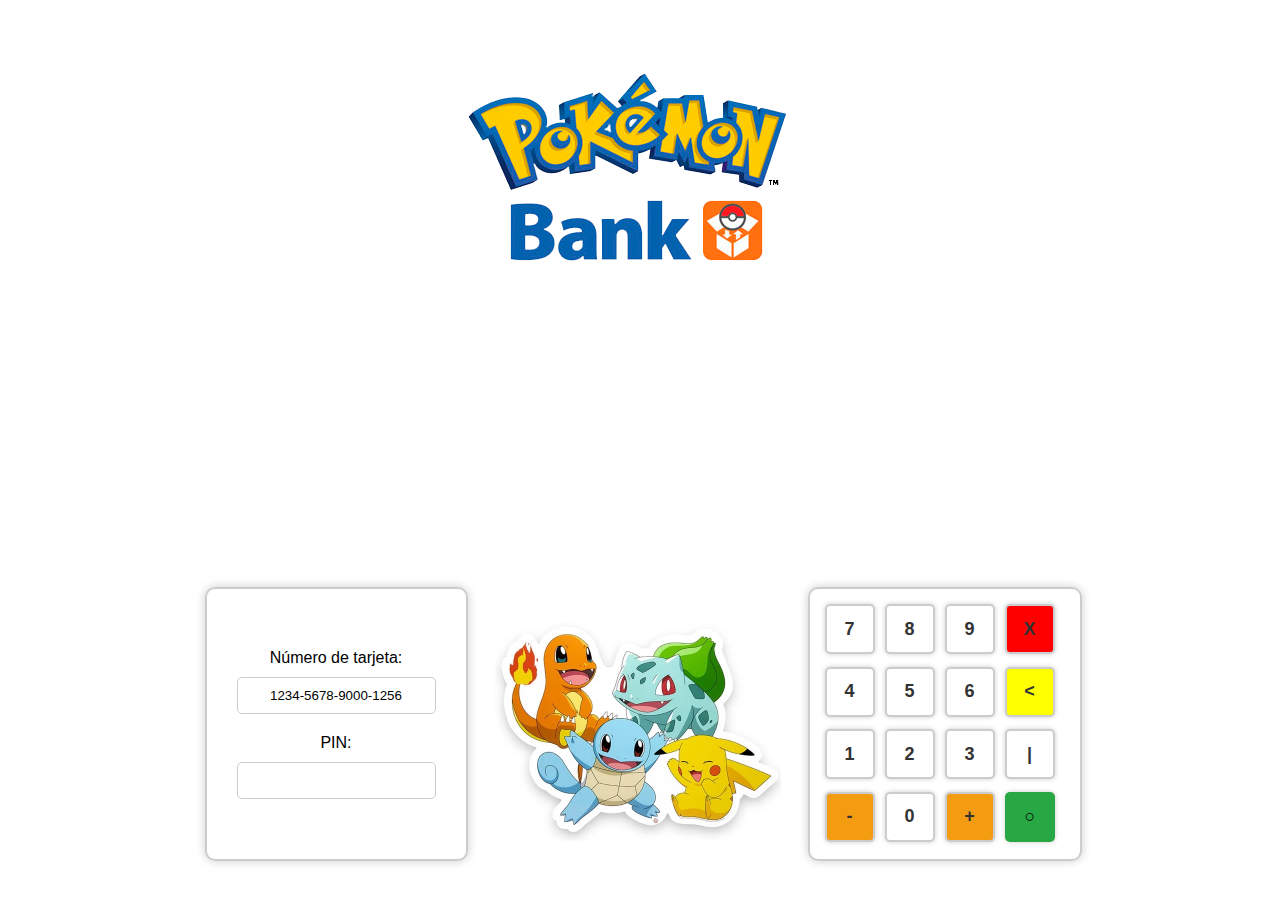
<file: index.html>
<!DOCTYPE html>
<html lang="en">
<head>
  <title>Login de Cajero</title>
  <meta charset="UTF-8">
  <meta name="viewport" content="width=device-width, initial-scale=1">
  <link rel="stylesheet" type="text/css" href="css/main.css">
</head>
<body>
    <div class="container">
        <div class="containerPanel">
            <form id="form" action="views/ActionView/index.html" method="get">
              <label for="numero-tarjeta">Número de tarjeta:</label>
              <input type="text" id="numero-tarjeta" name="numero-tarjeta" value="1234-5678-9000-1256" readonly style="text-align: center;" required>
              <label for="pin">PIN:</label>
              <input type="password" id="pin" name="pin" maxlength="4" minlength="4" pattern="\d*" style="text-align: center;" required>
            </form>
        </div>
        <img class="banner" src="resources/Login/BannerLogin.webp" >
        <div class="numberPath">
            <button class="numero">7</button>
            <button class="numero">8</button>
            <button class="numero">9</button>
            <button class="cancel">X</button>
            <button class="numero">4</button>
            <button class="numero">5</button>
            <button class="numero">6</button>
            <button class="delete">&lt;</button>
            <button class="numero">1</button>
            <button class="numero">2</button>
            <button class="numero">3</button>
            <button class="clear">|</button>
            <button class="operador">-</button>
            <button class="numero">0</button>
            <button class="operador">+</button>
            <input type="submit" form="form" value="&#x25cb;" class="success"/>
          </div>
    </div>
</body>
</html>
</file>
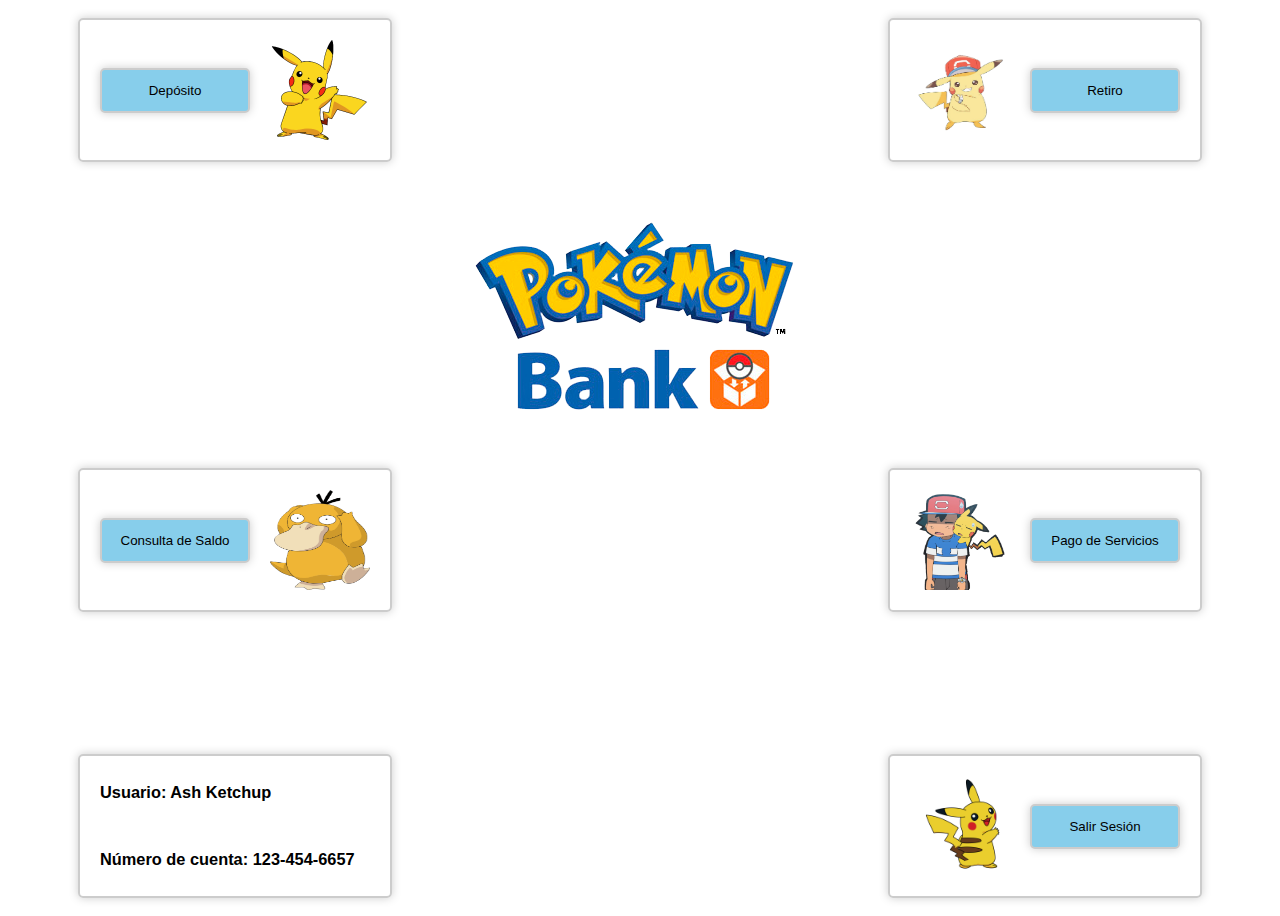
<file: views/ActionView/index.html>
<!DOCTYPE html>
<html lang="en">
    <head>
        <title></title>
        <meta charset="UTF-8">
        <meta name="viewport" content="width=device-width, initial-scale=1">
        <link href="../../css/ActionCss/main.css" type="text/css" rel="stylesheet">
    </head>
    <body>
            <div class="container">
                <div class="containerActionOne">
                    <section class="one">
                        <input type="submit" value="Depósito" class="btnAction" onclick="window.location.href='../DepositView/index.html'">
                        <img src="../../resources/Login/pngwing.com (2).png" id="imgLeft">
                    </section>
                    <section class="two">
                        <img src="../../resources/Login/pngwing.com (9).png" id="imgRight">
                        <input type="submit" value="Retiro" class="btnAction" onclick="window.location.href='../WithdrawalView/index.html'">
                    </section>
                </div>
                <div class="containerActionTwo">
                    <section class="one">
                        <input type="submit" value="Consulta de Saldo" class="btnAction" onclick="window.location.href='../BalanceView/index.html'">
                        <img src="../../resources/Login/pngwing.com (3).png" id="imgLeft">
                    </section>
                    <section class="user">
                        <h3>Usuario: Ash Ketchup</h3>
                        <h3>Número de cuenta: 123-454-6657</h3>
                    </section>
                </div>
                <div class="containerActionThree">
                    <section class="two">
                        <img src="../../resources/Login/pngwing.com (4).png" id="imgRight">
                        <input type="submit" value="Pago de Servicios" class="btnAction" onclick="window.location.href='../ServicesView/index.html'">
                    </section>
                    <section class="two">
                        <img src="../../resources/Login/pngwing.com (6).png" id="imgRight">
                        <input type="submit" value="Salir Sesión" class="btnAction" onclick="window.location.href='../../index.html'">
                    </section>
                </div>
            </div>
        </body>
</html>
</file>
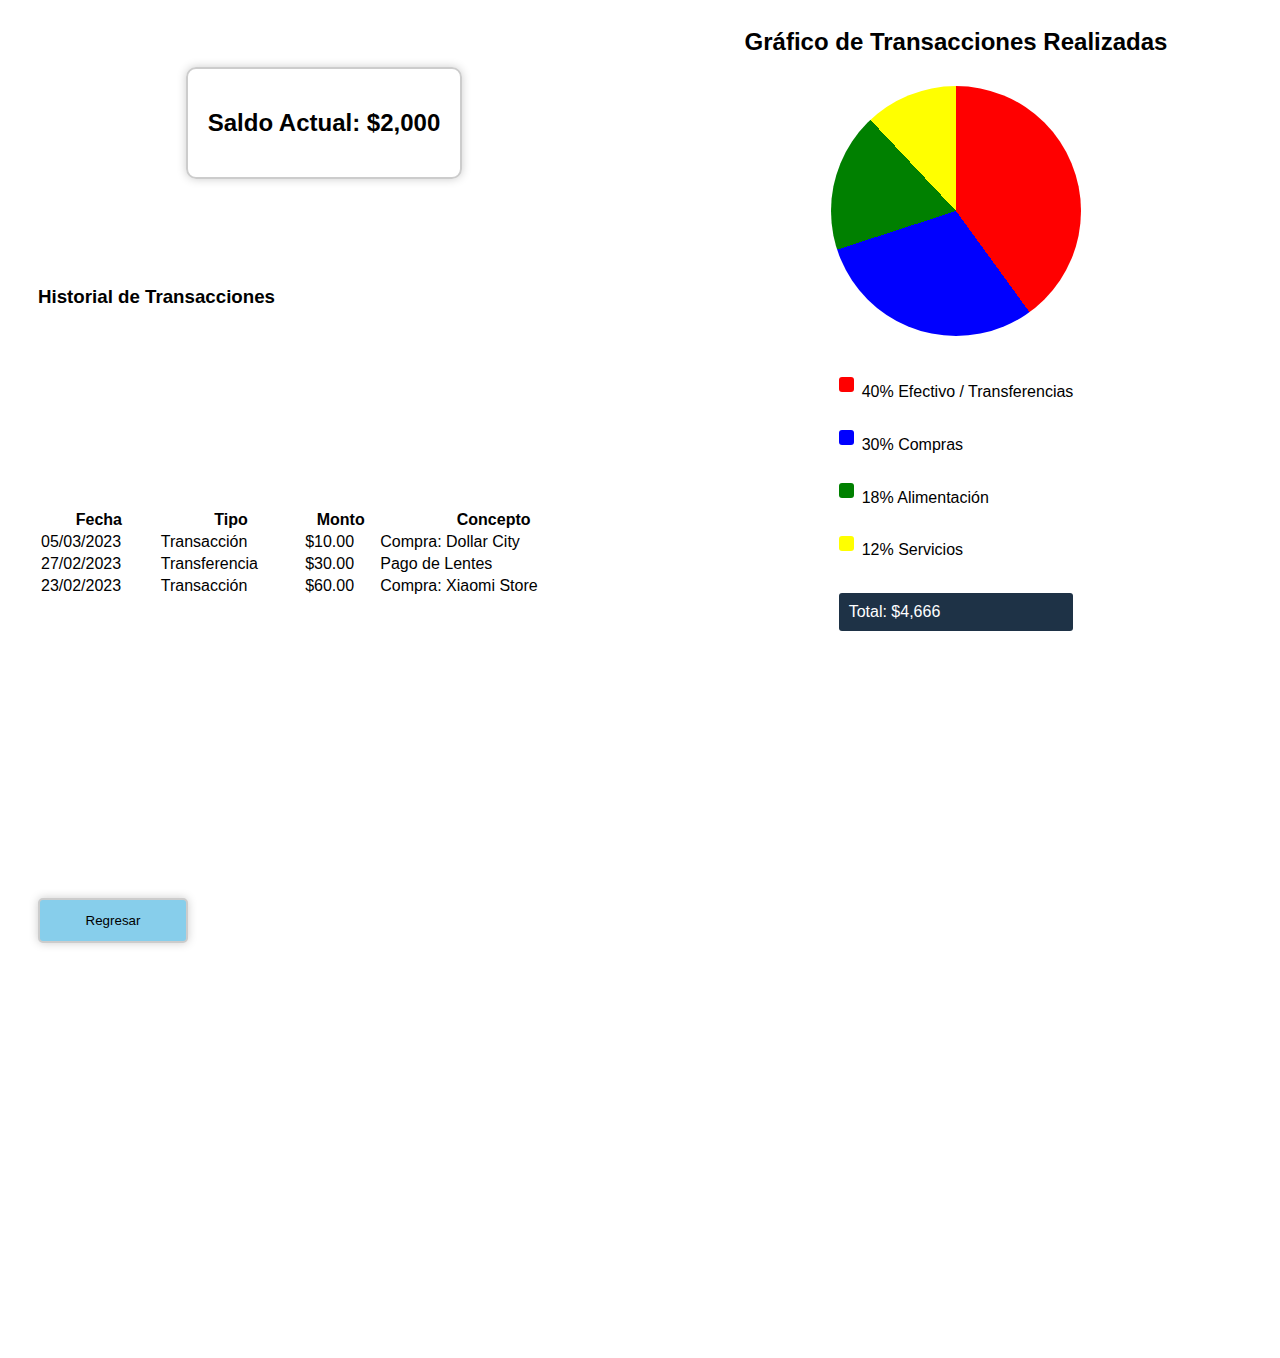
<file: views/BalanceView/index.html>
<!DOCTYPE html>
<html lang="en">
<head>
  <title>Login de Cajero</title>
  <meta charset="UTF-8">
  <meta name="viewport" content="width=device-width, initial-scale=1">
  <link rel="stylesheet" type="text/css" href="../../css/BalanceCss/main.css">
  <link href="https://cdn.jsdelivr.net/npm/bootstrap@5.3.0-alpha1/dist/css/bootstrap.min.css" rel="stylesheet" integrity="sha384-GLhlTQ8iRABdZLl6O3oVMWSktQOp6b7In1Zl3/Jr59b6EGGoI1aFkw7cmDA6j6gD" crossorigin="anonymous">
</head>
<body>
    <div class="container">

        <div class="left-column">
          <div class="box1">
            <div class="boxShadow">
                <h2>Saldo Actual: <span>$2,000</span></h2>
            </div>
          </div>

          <div class="box2">
            <h3 id="title_Table">Historial de Transacciones</h3>
            <table class="table table-bordered border-secondary table-dark table-striped mt-0 pt-0">
              <thead>
                <tr>
                  <th>Fecha</th>
                  <th>Tipo</th>
                  <th>Monto</th>
                  <th>Concepto</th>
                </tr>
              </thead>
              <tbody>
                <tr>
                  <td>05/03/2023</td>
                  <td>Transacción</td>
                  <td>$10.00</td>
                  <td>Compra: Dollar City</td>
                </tr>
                <tr>
                  <td>27/02/2023</td>
                  <td>Transferencia</td>
                  <td>$30.00</td>
                  <td>Pago de Lentes</td>
                </tr>
                <tr>
                  <td>23/02/2023</td>
                  <td>Transacción</td>
                  <td>$60.00</td>
                  <td>Compra: Xiaomi Store</td>
                </tr>
              </tbody>
            </table>
            <section>
                <input type="submit" value="Regresar" id="btnAction" onclick="window.location.href='../ActionView/index.html'">
            </section>
          </div>


        </div>

        <div class="right-column">
          <div class="box3">
           <h2 class="tittle_grafico" >Gráfico de Transacciones Realizadas</h2>
           <section class="container_grafico">
            <div class="grafico"></div>
            <div class="container_leyenda">
                <span class="leyenda_all">
                    <span class="color_1"></span>
                    <p class="transaccion">40% Efectivo / Transferencias</p>
                </span>
                <span class="leyenda_all">
                    <span class="color_2"></span>
                    <p class="transaccion">30% Compras</p>
                </span>
                <span class="leyenda_all">
                    <span class="color_3"></span>
                    <p class="transaccion">18% Alimentación</p>
                </span>
                <span class="leyenda_all">
                    <span class="color_4"></span>
                    <p class="transaccion">12% Servicios</p>
                </span>
                <p class="total">Total: $4,666</p>
            </div>
           </section>
          </div>
        </div>

    </div>
</body>
</html>
</file>
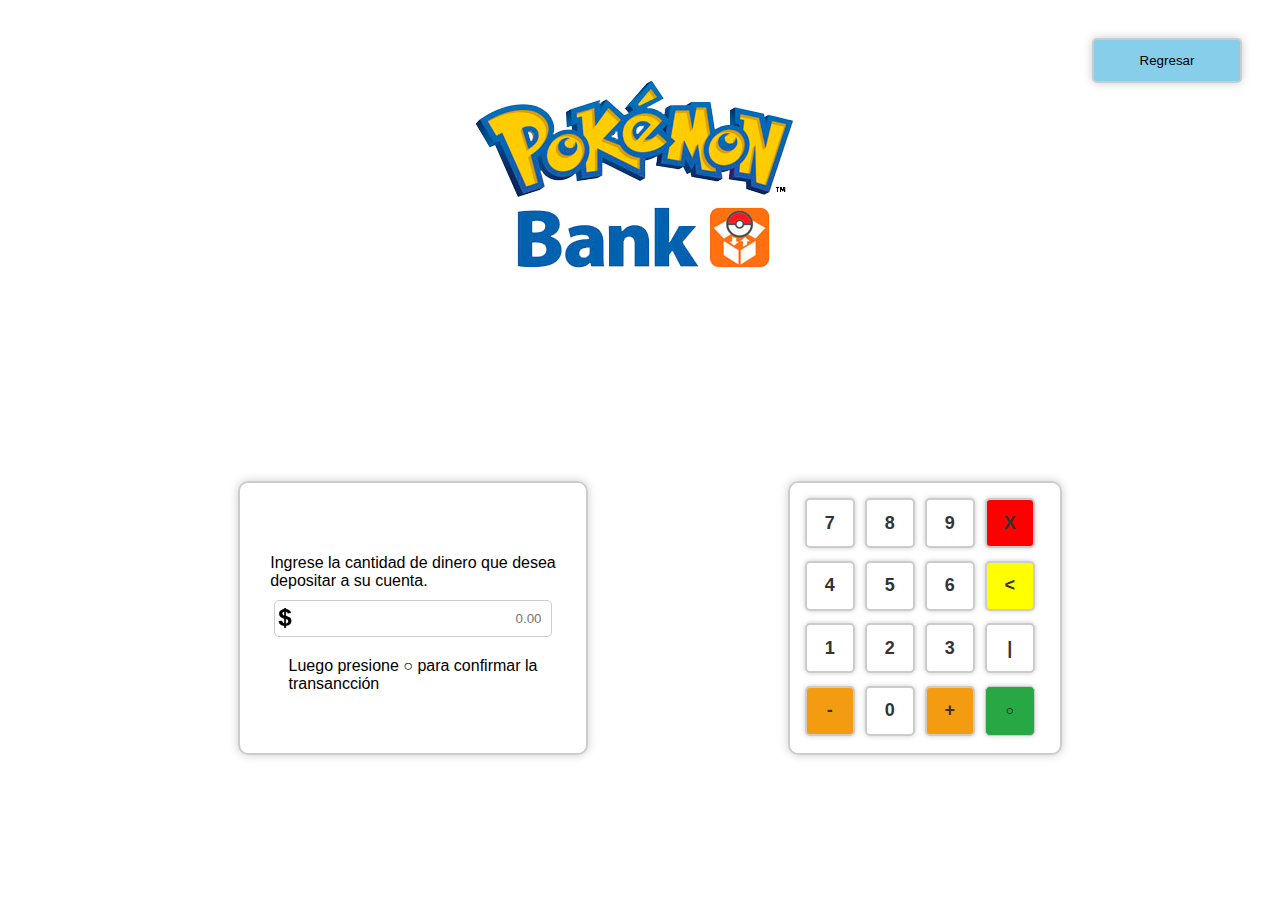
<file: views/DepositView/index.html>
<!DOCTYPE html>
<html lang="en">
<head>
  <title>Login de Cajero</title>
  <meta charset="UTF-8">
  <meta name="viewport" content="width=device-width, initial-scale=1">
  <link rel="stylesheet" type="text/css" href="../../css/DepositCss/main.css">
</head>
<body>
    <div class="container">
        <div class="containerActionOne">
            <section>
                <input type="submit" value="Regresar" id="btnAction" onclick="window.location.href='../ActionView/index.html'">
            </section>
        </div>
        <div class="containerActionTwo">
            <div class="containerPanel">
                <form id="form" action="../ActionView/index.html" method="get">
                  <label for="amount">Ingrese la cantidad de dinero que desea <br> depositar a su cuenta.</label>
                  <input type="text" id="amount" name="amount" maxlength="5" placeholder="0.00" onkeypress="return isNumberKey(event)" oninput="formatCurrency()" required>
                  <label for="amount">Luego presione &#x25cb; para confirmar la <br> transancción</label>
                </form>
            </div>
            <div class="numberPath">
                <button class="numero">7</button>
                <button class="numero">8</button>
                <button class="numero">9</button>
                <button class="cancel">X</button>
                <button class="numero">4</button>
                <button class="numero">5</button>
                <button class="numero">6</button>
                <button class="delete">&lt;</button>
                <button class="numero">1</button>
                <button class="numero">2</button>
                <button class="numero">3</button>
                <button class="clear">|</button>
                <button class="operador">-</button>
                <button class="numero">0</button>
                <button class="operador">+</button>
                <input type="submit" form="form" value="&#x25cb;" class="success"/>
              </div>
        </div>
    </div>
    <script>
        function isNumberKey(evt) {
            var charCode = (evt.which) ? evt.which : event.keyCode;
            if (charCode > 31 && (charCode < 48 || charCode > 57))
                return false;
            return true;
        }

        function formatCurrency() {
            var input = document.getElementById("amount");
            var value = input.value.replace(/\D/g, "").replace(/^0+/, "");
            input.value = value.replace(/(\d)(?=(\d{3})+(?!\d))/g, "$1,");
        }
    </script>
</body>
</html>
</file>
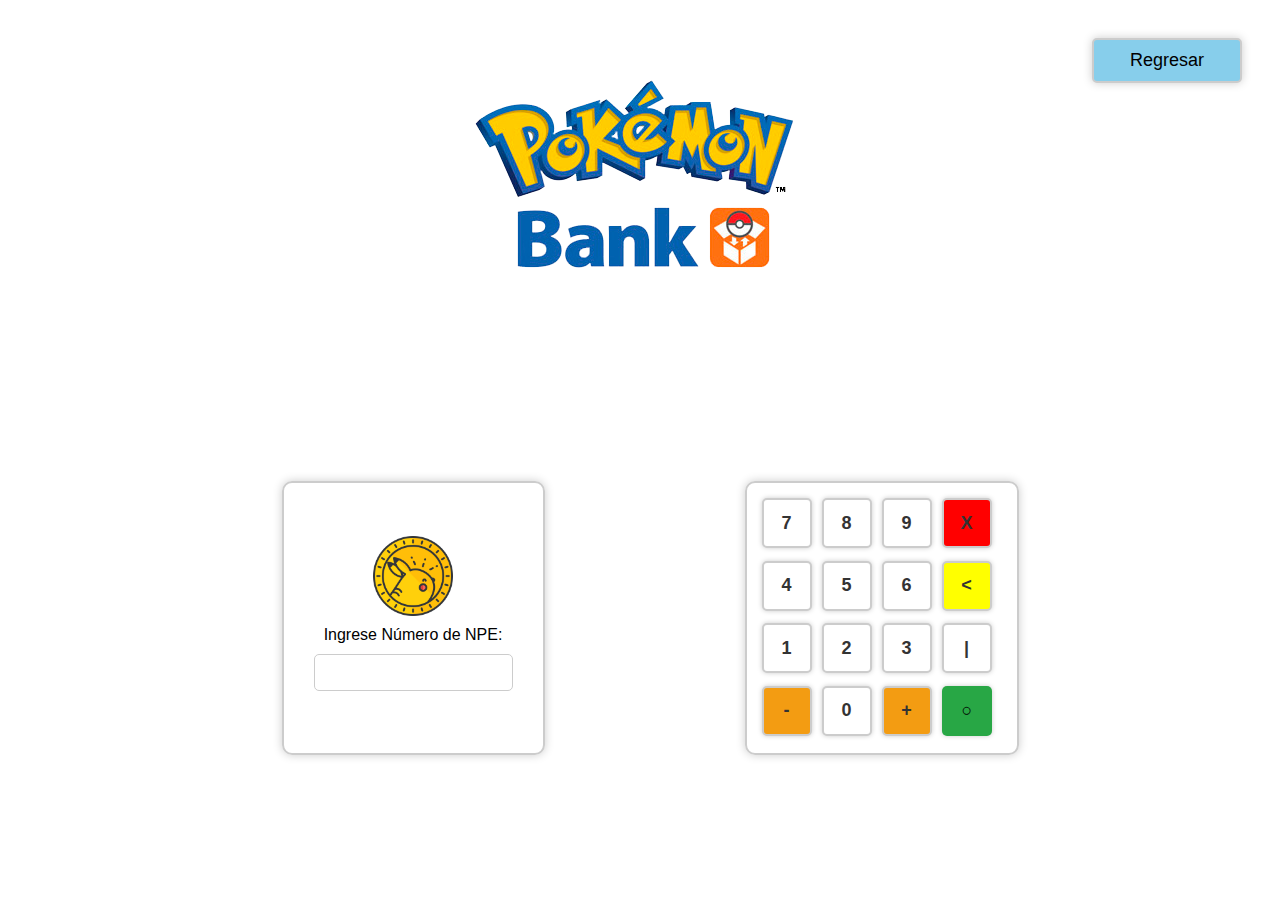
<file: views/PayServicesView/index.html>
<!DOCTYPE html>
<html lang="en">
<head>
  <title>Login de Cajero</title>
  <meta charset="UTF-8">
  <meta name="viewport" content="width=device-width, initial-scale=1">
  <link rel="stylesheet" type="text/css" href="../../css/PayServicesCss/main.css">
</head>
<body>
    <div class="container">
        <div class="containerActionOne">
            <section>
                <input type="submit" value="Regresar" id="btnAction" onclick="window.location.href='../ServicesView/index.html'">
            </section>
        </div>
        <div class="containerActionTwo">
            <div class="containerPanel">
                <form id="form" action="views/ActionView/index.html" method="get">
                    <img src="../../resources/Login/pngwing.com (14).png" />
                  <label for="pin">Ingrese Número de NPE:</label>
                  <input type="text" id="pin" name="pin" maxlength="10" minlength="10" pattern="\d*" style="text-align: center;" required>
                </form>
            </div>
            <div class="numberPath">
                <button class="numero">7</button>
                <button class="numero">8</button>
                <button class="numero">9</button>
                <button class="cancel">X</button>
                <button class="numero">4</button>
                <button class="numero">5</button>
                <button class="numero">6</button>
                <button class="delete">&lt;</button>
                <button class="numero">1</button>
                <button class="numero">2</button>
                <button class="numero">3</button>
                <button class="clear">|</button>
                <button class="operador">-</button>
                <button class="numero">0</button>
                <button class="operador">+</button>
                <input type="submit" form="form" value="&#x25cb;" class="success"/>
              </div>
        </div>
    </div>
</body>
</html>
</file>
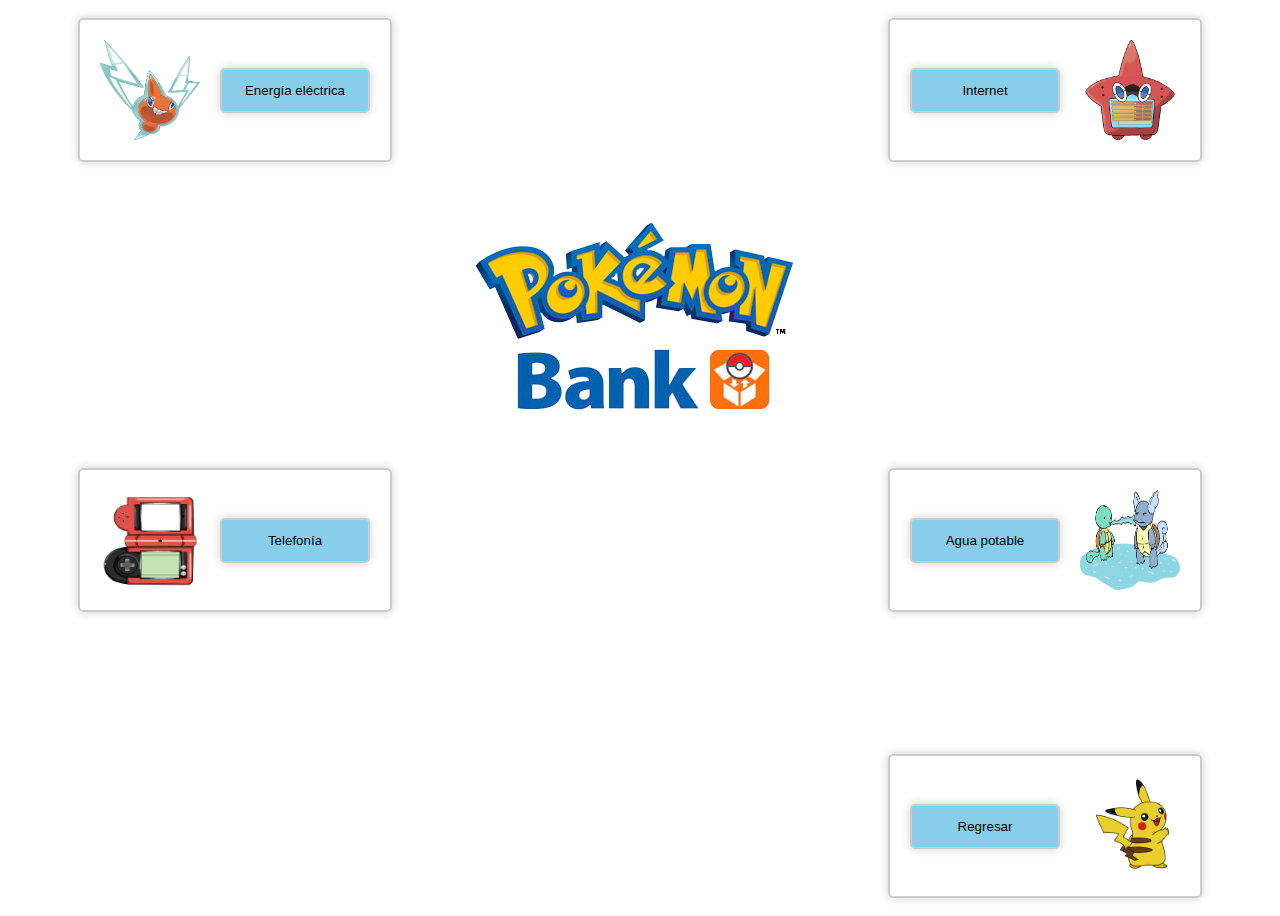
<file: views/ServicesView/index.html>
<!DOCTYPE html>
<html lang="en">
    <head>
        <title></title>
        <meta charset="UTF-8">
        <meta name="viewport" content="width=device-width, initial-scale=1">
        <link href="../../css/ServicesCss/main.css" type="text/css" rel="stylesheet">
    </head>
    <body>
        <div class="container">
            <div class="containerActionOne">
                <section>
                    <img src="../../resources/Login/pngwing.com (7).png" id="imgLeft">
                    <input type="submit" value="Energía eléctrica" class="btnAction" onclick="window.location.href='../PayServicesView/index.html'">
                </section>
                <section>
                    <input type="submit" value="Internet" class="btnAction" onclick="window.location.href='../PayServicesView/index.html'">
                    <img src="../../resources/Login/pngwing.com (8).png" id="imgLeft">
                </section>
            </div>
            <div class="containerActionTwo">
                <section>
                    <img src="../../resources/Login/pngwing.com (11).png" id="imgLeft">
                    <input type="submit" value="Telefonía" class="btnAction" onclick="window.location.href='../PayServicesView/index.html'">
                </section>
            </div>
            <div class="containerActionThree">
                <section>
                    <input type="submit" value="Agua potable" class="btnAction" onclick="window.location.href='../PayServicesView/index.html'">
                    <img src="../../resources/Login/pngwing.com (13).png" id="imgLeft">
                </section>
                <section>
                    <input type="submit" value="Regresar" class="btnAction" onclick="window.location.href='../ActionView/index.html'">
                    <img src="../../resources/Login/pngwing.com (6).png" id="imgLeft">
                </section>
            </div>
        </div>
    </body>
</html>
</file>
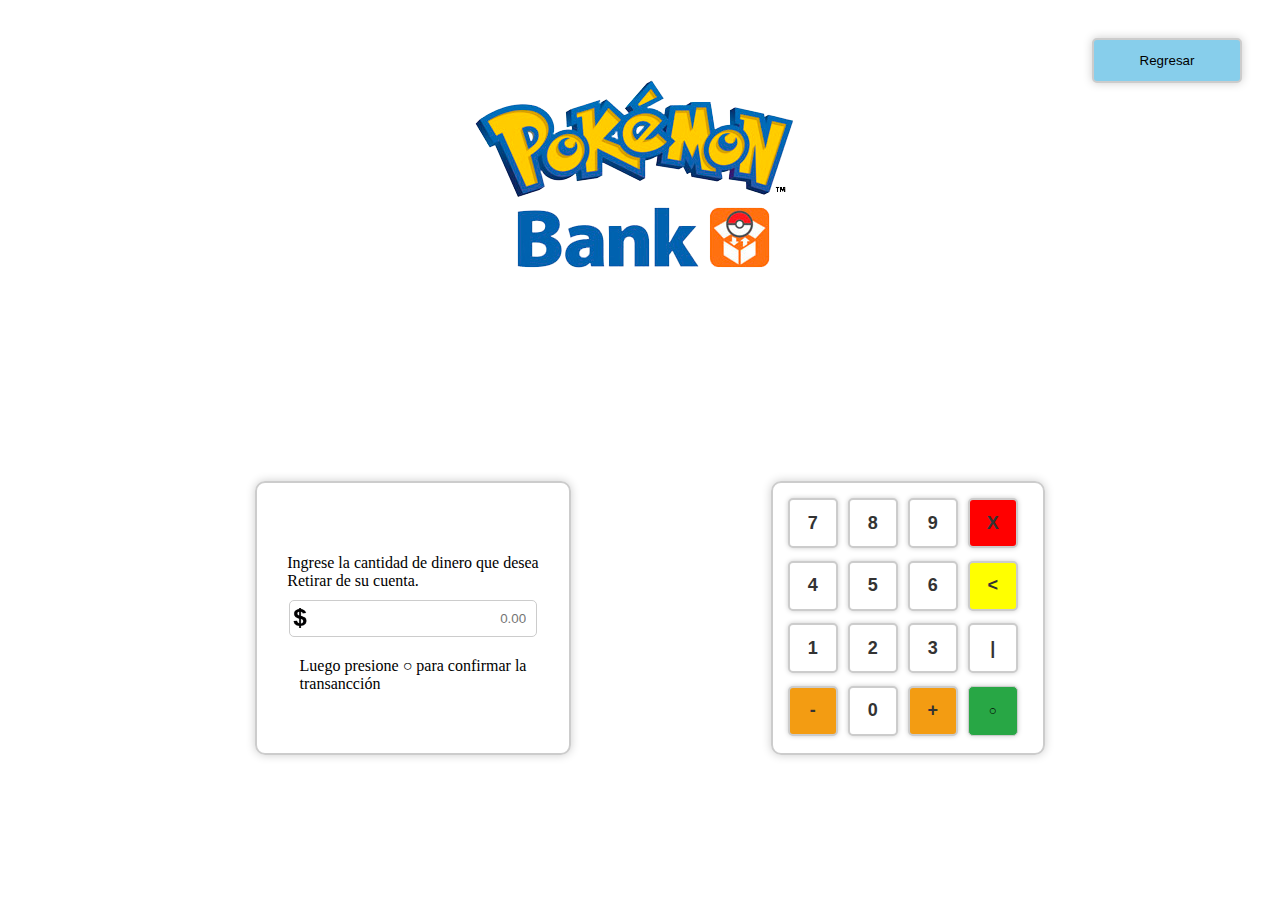
<file: views/WithdrawalView/index.html>
<!DOCTYPE html>
<html lang="en">
<head>
  <title>Login de Cajero</title>
  <meta charset="UTF-8">
  <meta name="viewport" content="width=device-width, initial-scale=1">
  <link rel="stylesheet" type="text/css" href="../../css/WithdrawalCss/main.css">
</head>
<body>
    <div class="container">
        <div class="containerActionOne">
            <section>
                <input type="submit" value="Regresar" id="btnAction" onclick="window.location.href='../ActionView/index.html'">
            </section>
        </div>
        <div class="containerActionTwo">
            <div class="containerPanel">
                <form id="form" action="../ActionView/index.html" method="get">
                  <label for="amount">Ingrese la cantidad de dinero que desea <br> Retirar de su cuenta.</label>
                  <input type="text" id="amount" name="amount" maxlength="5" placeholder="0.00" onkeypress="return isNumberKey(event)" oninput="formatCurrency()" required>
                  <label for="amount">Luego presione &#x25cb; para confirmar la <br> transancción</label>
                </form>
            </div>
            <div class="numberPath">
                <button class="numero">7</button>
                <button class="numero">8</button>
                <button class="numero">9</button>
                <button class="cancel">X</button>
                <button class="numero">4</button>
                <button class="numero">5</button>
                <button class="numero">6</button>
                <button class="delete">&lt;</button>
                <button class="numero">1</button>
                <button class="numero">2</button>
                <button class="numero">3</button>
                <button class="clear">|</button>
                <button class="operador">-</button>
                <button class="numero">0</button>
                <button class="operador">+</button>
                <input type="submit" form="form" value="&#x25cb;" class="success"/>
              </div>
        </div>
    </div>
    <script>
        function isNumberKey(evt) {
            var charCode = (evt.which) ? evt.which : event.keyCode;
            if (charCode > 31 && (charCode < 48 || charCode > 57))
                return false;
            return true;
        }

        function formatCurrency() {
            var input = document.getElementById("amount");
            var value = input.value.replace(/\D/g, "").replace(/^0+/, "");
            input.value = value.replace(/(\d)(?=(\d{3})+(?!\d))/g, "$1,");
        }
    </script>
</body>
</html>
</file>
<file: css/main.css>
.container {
    display: flex;
    justify-content: center;
    align-items:end;
    width: 100%;
    height: 100vh;
    background-image: url('../resources/Login/Background-SIN-FONDO.png');
    background-repeat: no-repeat;
    background-size:auto;
    background-position: top;
    margin: -7px;
  }
  *{
    font-family: 'Franklin Gothic Medium', 'Arial Narrow', Arial, sans-serif;
  }
  .containerPanel {
    display: flex;
    justify-content: center;
    align-items: center;
    height: 250px;
    padding: 10px;
    border: 2px solid #ccc;
    border-radius: 10px;
    box-shadow: 0px 0px 10px #ccc;
    margin-bottom: 40px;
    margin-left: 20px;
  }

  form {
    display: flex;
    flex-direction: column;
    align-items: center;
    padding: 20px;
  }

  label {
    margin-top: 10px;
  }

  input {
    margin: 10px 0;
    padding: 10px;
    border-radius: 5px;
    border: 1px solid #ccc;
  }

  input[type="submit"] {
    background-color: #007bff;
    color: #fff;
    border: none;
    cursor: pointer;
    font-size: 18px;
    padding: 10px 20px;
    border-radius: 5px;
  }

.banner {
    width: 300px;
    height: 300px;
    margin-left: 20px;
    margin-right: 20px;
    margin-bottom: 20px;
}

.numberPath {
    display: flex;
    flex-wrap: wrap;
    width: 250px;
    height: 250px;
    padding: 10px;
    border: 2px solid #ccc;
    border-radius: 10px;
    box-shadow: 0px 0px 10px #ccc;
    margin-bottom: 40px;
  }

  button {
    width: 50px;
    height: 50px;
    margin: 5px;
    font-size: 18px;
    font-weight: bold;
    background-color: #fff;
    border: 2px solid #ccc;
    border-radius: 5px;
    box-shadow: 0px 0px 5px #ccc;
    cursor: pointer;
  }

  button:hover {
    background-color: #ccc;
  }

  input[type="submit"] {
    width: 50px;
    height: 50px;
    margin: 5px;
    box-shadow: 0px 0px 5px #ccc;
    cursor: pointer;
    color: black;
    background-color: #28a745;
  }

  input:hover {
    background-color: #ccc;
  }

  .numero {
    color: #333;
  }

  .operador {
    color: #333;
    background-color: #f39c12;
  }
  .delete {
    color: #333;
    background-color: yellow;
  }
  .cancel {
    color: #333;
    background-color: red;
  }

  .clear {
    color: #333;
    background-color: #FFF;
  }
</file>
<file: css/ActionCss/main.css>
.container {
    display: flex; 
    flex-wrap: wrap;
    background-image: url("../../resources/Login/Background-SIN-FONDO.png");
    background-repeat: no-repeat;
    background-size:auto;
    background-position: top;
    background-position-x: 50%;
    background-position-y: 25%;
    width: 100%;
    height: 100vh;
  }
*{
  font-family: 'Franklin Gothic Medium', 'Arial Narrow', Arial, sans-serif;
}
.user {
  display: flex;
  justify-content: space-between;
  flex-direction: column;
  align-items: flex-start;
  line-height: 1px;
  font-size: 14px;
}
  .backgroundcontainer {
    background-image: url("../../resources/Login/pokeball.png");
    background-repeat: repeat;
    width: 100%;
    height: 100vh;
}
  .containerActionOne {
    display: flex;
    justify-content: space-between;
    width: 100%;
    height: 50%;
  }

  .containerActionTwo {
    display: flex;
    justify-content: space-between;
    flex-direction: column;
    align-items: flex-start;
    width: 50%;
    height: 50%;
  }

  .containerActionThree{
    display: flex;
    justify-content: space-between;
    flex-direction: column;
    align-items: flex-end;
    width: 50%;
    height: 50%;
  }

  section {
    width:270px ;
    height: 100px;
    margin: 10px;
    display: flex;
    justify-content: space-between;
    align-items: center;
    padding: 20px;
    border-radius: 5px;
    border: 2px solid #ccc;
    box-shadow: 0px 0px 10px #ccc;
 margin-left: 70px;
 margin-right: 70px;

  }


  input[type="submit"] {
    height: 45px;
    width: 150px;
    background-color: skyblue;
    border-radius: 5px;
    border: 2px solid #ccc;
    box-shadow: 0px 0px 10px #ccc;
  }

  input:hover {
    background-color: #ccc;
  }


  #backC {
    align-self: flex-end;
  }

  img {
    width: 100px;
    height: 100px;
  }
</file>
<file: css/BalanceCss/main.css>
:root {
    --color_1: red;
    --color_2: blue;
    --color_3: green;
    --color_4: yellow;
    --background-color: #fff;
  }

.container {
    display: grid;
    grid-template-columns: 50% 50%;
    grid-template-rows: 100% 50%;
    height: 100vh;
    margin: auto;
  }
  *{
    font-family: 'Franklin Gothic Medium', 'Arial Narrow', Arial, sans-serif;
  }

  .left-column {
    grid-row: 1 / span 2;
    
  }
  
  .box1 {
    height: 17%;
    display: flex;
    justify-content: center;
    align-items: center;
  }

  .boxShadow {
    padding: 20px;
    border: 2px solid #ccc;
    border-radius: 10px;
    box-shadow: 0px 0px 10px #ccc;
  }
  
  .box2 {
    height: 50%;
    padding: 30px;
    justify-content: space-between;
    display: flex;
    flex-direction: column;
  }

  #title_Table{
    margin-bottom: -100px;
  }
  
  .right-column {
    height: 100%;
  }
  
  .box3 {
    height: 100%;
    display: flex;
    flex-direction: column;
    justify-content: center;
    align-items: center;
  }

  .tittle_grafico{
    text-align: center;
    color: #000;
    margin-bottom: 30px;
    margin-top: 20px;
  }

  .container_grafico {
    width: 100%;
    height: 100%;
    display: flex;
    flex-direction: column;
    align-items: center;
    margin-left: auto;
    margin-right: auto;
  }

 .grafico  {
    width: 250px;
    height: 250px;
    border-radius: 50%;
    background-image: conic-gradient(var(--color_1)40%,
                                    var(--color_2) 40% 70%,
                                    var(--color_3) 70% 88%,
                                    var(--color_4) 88%);
    box-shadow: 1px,1px,5px,1px rgb(70,70,70);

    margin-bottom: 30px;
 }

 .leyenda_all {
    display: flex;
    align-items: center;
 }

 [class^="color_"] {
    width: 15px;
    height: 15px;
    background-color: var(--color_1);
    margin-right: 8px;
    margin-bottom: 15px;
    border-radius: 3px;
 }

 .color_2 {
    background-color: var(--color_2);
 }

 .color_3 {
    background-color: var(--color_3);
 }

 .color_4 {
    background-color: var(--color_4);
 }

 .transaccion {
    color: #000;
    line-height: 1.3;
 }

 .total {
    color: #fff;
    padding: 10px;
    border-radius: 3px;
    background-color: rgb(30, 50, 70);
 }

 #btnAction {
    height: 45px;
    width: 150px;
  }
  input[type="submit"] {
    height: 45px;
    width: 150px;
    background-color: skyblue;
    border-radius: 5px;
    border: 2px solid #ccc;
    box-shadow: 0px 0px 10px #ccc;
  }
</file>
<file: css/DepositCss/main.css>
.container {
    display: flex;
    flex-wrap: wrap;
    width: 100%;
    height: 100vh;
    background-image: url("../../resources/Login/Background-SIN-FONDO.png");
    background-repeat: no-repeat;
    background-size:auto;
    background-position: top;
  }
  *{
    font-family: 'Franklin Gothic Medium', 'Arial Narrow', Arial, sans-serif;
  }
  .containerActionOne {
    display: flex;
    justify-content: flex-end;
    width: 100%;
    height: 40%;
  }

  .containerActionTwo {
    display: flex;
    justify-content: center;
    align-items: center;
    width: 100%;
    height: 60%;
  }
  .containerPanel {
    display: flex;
    justify-content: center;
    align-items: center;
    height: 250px;
    padding: 10px;
    border: 2px solid #ccc;
    border-radius: 10px;
    box-shadow: 0px 0px 10px #ccc;
    margin-bottom: 40px;
    margin-left: 20px;
  }

  form {
    display: flex;
    flex-direction: column;
    align-items: center;
    padding: 20px;
  }

  label {
    margin-top: 10px;
  }

  input[type="text"] {
    width: 90%;
    background-image: url('../../resources/Login/5a3a24d1ceaf83.20914114151375995384668730.png');
    background-repeat: no-repeat;
    background-position: left center;
    background-size: 20px;
    text-align: right;
  }

  input {
    margin: 10px 0;
    padding: 10px;
    border-radius: 5px;
    border: 1px solid #ccc;
  }

.numberPath {
    display: flex;
    flex-wrap: wrap;
    width: 250px;
    height: 250px;
    padding: 10px;
    border: 2px solid #ccc;
    border-radius: 10px;
    box-shadow: 0px 0px 10px #ccc;
    margin-bottom: 40px;
    margin-left: 200px;
  }

  button {
    width: 50px;
    height: 50px;
    margin: 5px;
    font-size: 18px;
    font-weight: bold;
    background-color: #fff;
    border: 2px solid #ccc;
    border-radius: 5px;
    box-shadow: 0px 0px 5px #ccc;
    cursor: pointer;
  }

  button:hover {
    background-color: #ccc;
  }

  input[type="submit"] {
    width: 50px;
    height: 50px;
    margin: 5px;
    box-shadow: 0px 0px 5px #ccc;
    cursor: pointer;
    color: black;
    background-color: #28a745;
  }

  input:hover {
    background-color: #ccc;
  }

  .numero {
    color: #333;
  }

  .operador {
    color: #333;
    background-color: #f39c12;
  }
  .delete {
    color: #333;
    background-color: yellow;
  }
  .cancel {
    color: #333;
    background-color: red;
  }

  .clear {
    color: #333;
    background-color: #FFF;
  }

  #btnAction {
    height: 45px;
    width: 150px;
    background-color: skyblue;
    border-radius: 5px;
    border: 2px solid #ccc;
    box-shadow: 0px 0px 10px #ccc;
    margin: 30px;
  }
</file>
<file: css/PayServicesCss/main.css>
.container {
    display: flex;
    flex-wrap: wrap;
    width: 100%;
    height: 100vh;
    background-image: url("../../resources/Login/Background-SIN-FONDO.png");
    background-repeat: no-repeat;
    background-size:auto;
    background-position: top;
  }

  .containerActionOne {
    display: flex;
    justify-content: flex-end;
    width: 100%;
    height: 40%;
  }
  img {
    width: 80px;
    height: 80px;
  }

  .containerActionTwo {
    display: flex;
    justify-content: center;
    align-items: center;
    width: 100%;
    height: 60%;
  }
  .containerPanel {
    display: flex;
    justify-content: center;
    align-items: center;
    height: 250px;
    padding: 10px;
    border: 2px solid #ccc;
    border-radius: 10px;
    box-shadow: 0px 0px 10px #ccc;
    margin-bottom: 40px;
    margin-left: 20px;
  }

  form {
    display: flex;
    flex-direction: column;
    align-items: center;
    padding: 20px;
  }

  label {
    margin-top: 10px;
  }

  input {
    margin: 10px 0;
    padding: 10px;
    border-radius: 5px;
    border: 1px solid #ccc;
  }

  input[type="submit"] {
    background-color: #007bff;
    color: #fff;
    border: none;
    cursor: pointer;
    font-size: 18px;
    padding: 10px 20px;
    border-radius: 5px;
  }
  *{
    font-family: 'Franklin Gothic Medium', 'Arial Narrow', Arial, sans-serif;
  }
.numberPath {
    display: flex;
    flex-wrap: wrap;
    width: 250px;
    height: 250px;
    padding: 10px;
    border: 2px solid #ccc;
    border-radius: 10px;
    box-shadow: 0px 0px 10px #ccc;
    margin-bottom: 40px;
    margin-left: 200px;
  }

  button {
    width: 50px;
    height: 50px;
    margin: 5px;
    font-size: 18px;
    font-weight: bold;
    background-color: #fff;
    border: 2px solid #ccc;
    border-radius: 5px;
    box-shadow: 0px 0px 5px #ccc;
    cursor: pointer;
  }

  button:hover {
    background-color: #ccc;
  }

  input[type="submit"] {
    width: 50px;
    height: 50px;
    margin: 5px;
    box-shadow: 0px 0px 5px #ccc;
    cursor: pointer;
    color: black;
    background-color: #28a745;
  }

  input:hover {
    background-color: #ccc;
  }

  .numero {
    color: #333;
  }

  .operador {
    color: #333;
    background-color: #f39c12;
  }
  .delete {
    color: #333;
    background-color: yellow;
  }
  .cancel {
    color: #333;
    background-color: red;
  }

  .clear {
    color: #333;
    background-color: #FFF;
  }

  #btnAction {
    height: 45px;
    width: 150px;
    background-color: skyblue;
    border-radius: 5px;
    border: 2px solid #ccc;
    box-shadow: 0px 0px 10px #ccc;
    margin: 30px;
  }
</file>
<file: css/ServicesCss/main.css>
.container {
    display: flex;
    flex-wrap: wrap;
    background-image: url("../../resources/Login/Background-SIN-FONDO.png");
    background-repeat: no-repeat;
    background-size:auto;
    background-position-x: 50%;
    background-position-y: 25%;
    width: 100%;
    height: 100vh;
  }
  *{
    font-family: 'Franklin Gothic Medium', 'Arial Narrow', Arial, sans-serif;
  }
  .containerActionOne {
    display: flex;
    justify-content: space-between;
    width: 100%;
    height: 50%;
  }

  .containerActionTwo {
    display: flex;
    justify-content: space-between;
    width: 50%;
    height: 50%;
  }

  .containerActionThree{
    display: flex;
    justify-content: space-between;
    flex-direction: column;
    align-items: flex-end;
    width: 50%;
    height: 50%;
  }

  input[type="submit"] {
    height: 45px;
    width: 150px;
    background-color: skyblue;
    border-radius: 5px;
    border: 2px solid #ccc;
    box-shadow: 0px 0px 10px #ccc;
  }

  input:hover {
    background-color: #ccc;
  }


  #backC {
    align-self: flex-end;
  }

  section {
    width:270px ;
    height: 100px;
    margin: 10px;
    display: flex;
    justify-content: space-between;
    align-items: center;
    padding: 20px;
    border-radius: 5px;
    border: 2px solid #ccc;
    box-shadow: 0px 0px 10px #ccc;
 margin-left: 70px;
 margin-right: 70px;

  }

  img {
    width: 100px;
    height: 100px;
  }
</file>
<file: css/WithdrawalCss/main.css>
.container {
    display: flex;
    flex-wrap: wrap;
    width: 100%;
    height: 100vh;
    background-image: url("../../resources/Login/Background-SIN-FONDO.png");
    background-repeat: no-repeat;
    background-size:auto;
    background-position: top;
  }

  .containerActionOne {
    display: flex;
    justify-content: flex-end;
    width: 100%;
    height: 40%;
  }

  .containerActionTwo {
    display: flex;
    justify-content: center;
    align-items: center;
    width: 100%;
    height: 60%;
  }
  .containerPanel {
    display: flex;
    justify-content: center;
    align-items: center;
    height: 250px;
    padding: 10px;
    border: 2px solid #ccc;
    border-radius: 10px;
    box-shadow: 0px 0px 10px #ccc;
    margin-bottom: 40px;
    margin-left: 20px;
  }

  form {
    display: flex;
    flex-direction: column;
    align-items: center;
    padding: 20px;
  }

  label {
    margin-top: 10px;
  }

  input[type="text"] {
    width: 90%;
    background-image: url('../../resources/Login/5a3a24d1ceaf83.20914114151375995384668730.png');
    background-repeat: no-repeat;
    background-position: left center;
    background-size: 20px;
    text-align: right;
  }

  input {
    margin: 10px 0;
    padding: 10px;
    border-radius: 5px;
    border: 1px solid #ccc;
  }

.numberPath {
    display: flex;
    flex-wrap: wrap;
    width: 250px;
    height: 250px;
    padding: 10px;
    border: 2px solid #ccc;
    border-radius: 10px;
    box-shadow: 0px 0px 10px #ccc;
    margin-bottom: 40px;
    margin-left: 200px;
  }

  button {
    width: 50px;
    height: 50px;
    margin: 5px;
    font-size: 18px;
    font-weight: bold;
    background-color: #fff;
    border: 2px solid #ccc;
    border-radius: 5px;
    box-shadow: 0px 0px 5px #ccc;
    cursor: pointer;
  }

  button:hover {
    background-color: #ccc;
  }

  input[type="submit"] {
    width: 50px;
    height: 50px;
    margin: 5px;
    box-shadow: 0px 0px 5px #ccc;
    cursor: pointer;
    color: black;
    background-color: #28a745;
  }

  input:hover {
    background-color: #ccc;
  }

  .numero {
    color: #333;
  }

  .operador {
    color: #333;
    background-color: #f39c12;
  }
  .delete {
    color: #333;
    background-color: yellow;
  }
  .cancel {
    color: #333;
    background-color: red;
  }

  .clear {
    color: #333;
    background-color: #FFF;
  }

  #btnAction {
    height: 45px;
    width: 150px;
    background-color: skyblue;
    border-radius: 5px;
    border: 2px solid #ccc;
    box-shadow: 0px 0px 10px #ccc;
    margin: 30px;
  }
</file>
